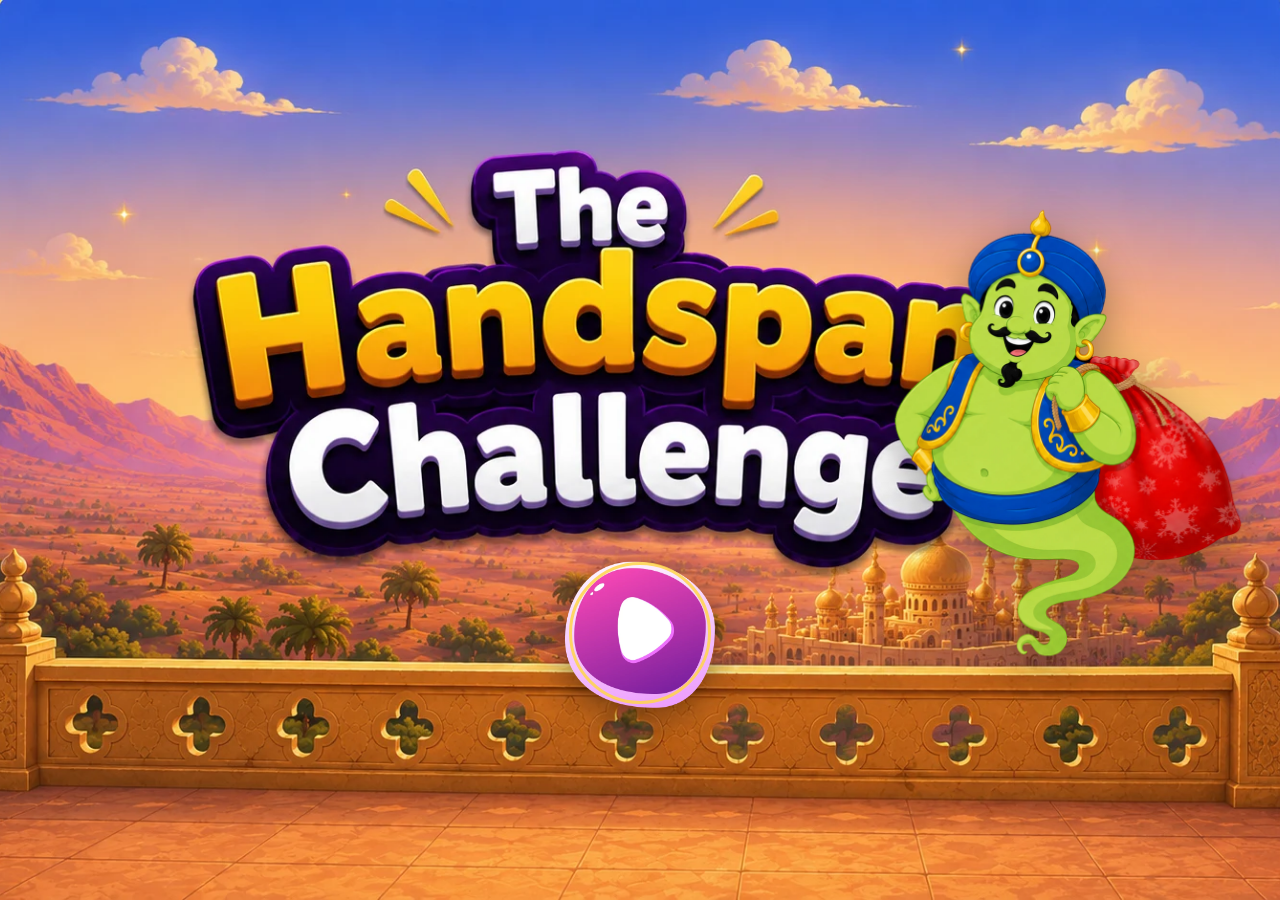
<file: LBD 1/index.html>
<!doctype html>
<html lang="en">
<head>
  <meta charset="utf-8" />
  <meta name="viewport" content="width=device-width, initial-scale=1, maximum-scale=1, user-scalable=no" />
  <title>Handspan Game</title>
  <link rel="preload" href="assets/Table.webp" as="image" />
  <link rel="preload" href="assets/gogo.webp" as="image" />
  <!-- No webfont request. This game requested Fredoka in four weights, but its
       stylesheet never names Fredoka anywhere — its single font-family is
       "Baloo 2", "Nunito", "Quicksand", system-ui, …, "Segoe UI", sans-serif — so
       none of those four weights could ever style a glyph. The whole request was a
       wasted download (plus two DNS/TLS handshakes to fonts.googleapis.com and
       fonts.gstatic.com) on every visit, and it is gone. The families the CSS does
       name resolve from the system stack. -->
  <link rel="stylesheet" href="style.css" />
</head>
<body>
  <!-- ============================================================
       STAGE
       The whole game lives inside a fixed 1280x720 design surface
       that is uniformly scaled to fit any viewport (aspect locked).
       ============================================================ -->
  <div id="viewport">
    <div id="stage">
      <!-- Uniform room background (assets/Bgm.webp) used across every screen -->
      <div id="bg" class="bg"></div>

      <!-- The scene root. Each STATE renders its own DOM here. -->
      <div id="scene" class="scene"></div>

      <!-- Global FX layers (sparkles / confetti / particles) -->
      <div id="fx" class="fx-layer"></div>

      <!-- Dim + blur overlay used to spotlight tutorial targets -->
      <div id="spotlight" class="spotlight hidden"></div>
    </div>
  </div>

  <!-- Landscape-only gate: fully covers the game in portrait orientation
       (or any taller-than-wide window) with a "turn your device" prompt.
       Pure CSS — shown/hidden by the (orientation) media query. -->
  <div id="rotate" class="rotate-gate" aria-hidden="true">
    <div class="rotate-gate__card">
      <div class="rotate-gate__phone"></div>
      <div class="rotate-gate__title">Turn your device</div>
      <div class="rotate-gate__sub">This game plays in landscape.</div>
    </div>
  </div>

  <!-- Tap-to-start gate (Start.webp title art) so we can unlock the audio context -->
  <div id="boot" class="boot">
    <!-- Gogo (sack over his shoulder) floats on the right of the title art -->
    <img class="boot__gogo" src="assets/gogoWbag.webp" alt="" draggable="false" />
    <div class="boot__card">
      <button type="button" id="bootBtn" aria-label="Play" class="boot__btn">
        <img src="assets/PlayButton.webp" alt="Play" draggable="false" />
      </button>
    </div>
  </div>

  <!-- Scripts loaded in dependency order. Plain scripts (no ES modules)
       so the game runs straight from index.html on file:// too. They
       all hang off a single global namespace: window.HS -->
  <script src="sand-portal.js"></script>
  <script src="audio.js"></script>
  <script src="animations.js"></script>
  <script src="ui.js"></script>
  <script src="tutorial.js"></script>
  <script src="rounds.js"></script>
  <script src="game.js"></script>
  <script src="script.js"></script>
  <!-- LAST: the flipbook seam. Adds the idle asset warm-up and the parent
       handshake WITHOUT changing game logic, and is inert with no parent frame,
       so this file still runs standalone exactly as before. -->
  <script src="embed-bridge.js"></script>
  <!-- DEV ONLY: floating screen-jumper widget — remove this line to ship -->
  <!-- <script src="debug.js"></script> -->
</body>
</html>
</file>
<file: LBD 1/style.css>
/* ============================================================================
 * style.css — Handspan Game
 * Design surface is a fixed 1280x720 stage, uniformly scaled to the viewport.
 * Palette + components aim for a premium, Disney-soft children's look.
 * ========================================================================== */

:root {
  --stage-w: 1280px;
  --stage-h: 720px;

  /* Brand palette */
  --purple-1: #7b1fa2;
  --purple-2: #9c27b0;
  --purple-3: #b94dd6;
  --purple-deep: #4a0e63;
  --yellow: #ffd24a;
  --yellow-deep: #f5a623;
  --orange-1: #ff9f1c;
  --orange-2: #ff7a00;
  --green-soft: #d7eeb6;
  --green-mid: #b6e08a;
  --green-deep: #2f6b2f;
  --ink: #2a2235;

  --shadow-soft: 0 10px 30px rgba(40, 20, 60, 0.18);
  --shadow-pop: 0 14px 38px rgba(40, 20, 60, 0.30);
}

* { box-sizing: border-box; -webkit-tap-highlight-color: transparent; }

html, body {
  margin: 0;
  height: 100%;
  overflow: hidden;
  background: #0e0b18;
  font-family: "Baloo 2", "Nunito", "Quicksand", system-ui, -apple-system, "Segoe UI", sans-serif;
  user-select: none;
  -webkit-user-select: none;
  touch-action: manipulation;
}

/* ---- Stage scaling --------------------------------------------------- */
#viewport {
  position: fixed;
  inset: 0;
  display: flex;
  align-items: center;
  justify-content: center;
  background:
    radial-gradient(120% 120% at 50% 0%, #2a1840 0%, #160d28 55%, #0c0717 100%);
}

#stage {
  position: relative;
  width: var(--stage-w);
  height: var(--stage-h);
  transform: scale(var(--scale, 1));
  transform-origin: center center;
  overflow: hidden;
  box-shadow: 0 30px 80px rgba(0, 0, 0, 0.55);
}

.scene {
  position: absolute;
  inset: 0;
  z-index: 5;
}

.fx-layer {
  position: absolute;
  inset: 0;
  z-index: 60;
  pointer-events: none;
  overflow: hidden;
}

.hidden { display: none !important; }

/* ============================================================================
 * BACKGROUND — uniform room image (assets/Bgm.webp) on every screen
 * ========================================================================== */
.bg {
  position: absolute; inset: 0; z-index: 0; overflow: hidden;
  background: url("assets/Bgm.webp") center center / cover no-repeat;
  transition: filter 0.7s ease;   /* smooth in/out of the .tut-blur room fade */
}
/* A subtle vignette to help white/dark UI read against the warm wall. */
.bg::after {
  content: ""; position: absolute; inset: 0; pointer-events: none;
  background: radial-gradient(120% 80% at 50% 30%, transparent 55%, rgba(60, 30, 10, 0.18) 100%);
}
/* Background is uniform; the .bg--castle / .bg--play modifiers are kept as
   no-ops so existing setBackground() calls remain valid. */
.bg--play, .bg--castle { /* same uniform room background */ }
/* the cloth flow uses a different room (Bgm2) */
.bg.bg--cloth { background-image: url("assets/Bgm2.webp"); }
/* the individual-table measuring screen uses its own room (BgmSingle) */
.bg.bg--single { background-image: url("assets/BgmSingle.webp"); }

/* ============================================================================
 * LANDSCAPE-ONLY GATE — in portrait (any taller-than-wide viewport) a full
 * cover asks the player to turn the device; the game shows only in landscape.
 * Sits ABOVE the boot gate (z 300 > 200) so it wins even on the title screen.
 * ========================================================================== */
.rotate-gate {
  position: fixed; inset: 0; z-index: 300;
  display: none;
  align-items: center; justify-content: center;
  text-align: center;
  background: radial-gradient(120% 120% at 50% 0%, #2a1840 0%, #160d28 55%, #0c0717 100%);
}
@media (orientation: portrait) {
  .rotate-gate { display: flex; }
}
/* a little phone that tips over to landscape, on repeat */
.rotate-gate__phone {
  width: 56px; height: 96px;
  margin: 0 auto 26px;
  border: 5px solid #ffd54a; border-radius: 12px;
  animation: rotate-hint 2s ease-in-out infinite;
}
@keyframes rotate-hint {
  0%, 25%   { transform: rotate(0deg); }
  55%, 100% { transform: rotate(90deg); }
}
.rotate-gate__title { color: #fff; font-weight: 800; font-size: 30px; margin-bottom: 8px; }
.rotate-gate__sub   { color: #b9a5e8; font-weight: 600; font-size: 18px; }

/* ============================================================================
 * BOOT / TAP TO PLAY
 * ========================================================================== */
.boot {
  position: fixed; inset: 0; z-index: 200;
  display: flex; align-items: flex-start; justify-content: center;
  padding-top: 62vh;                  /* below "The Handspan Challenge" title, above the floor */
  background: #160d28 url('assets/Start2.webp') center center / cover no-repeat;
}
.boot.hidden { display: none; }
.boot__card { text-align: center; animation: float-bob 3.6s ease-in-out infinite; }
/* Gogo with his sack, hovering genie-style on the right of the title art */
.boot__gogo {
  /* vertically centred via margin (not translate: the float-bob keyframes
     own `transform`, and would snap a translateY centring away) */
  position: absolute; right: 0vw; top: 50%; margin-top: -31vh;
  height: 62vh; width: auto;
  filter: drop-shadow(0 14px 20px rgba(0, 0, 0, 0.35));
  animation: float-bob 3.2s ease-in-out infinite;
  pointer-events: none;
}
@keyframes float-bob { 0%,100%{ transform: translateY(0);} 50%{ transform: translateY(-12px);} }
/* circular play button (PlayButton orb artwork) */
.boot__btn {
  width: 150px; height: 150px;
  padding: 0; border: none; background: none; cursor: pointer;
  display: flex; align-items: center; justify-content: center;
  position: relative;
  filter: drop-shadow(0 10px 18px rgba(0, 0, 0, 0.42));
  animation: play-pulse 1.4s ease-in-out infinite;  /* "click me" heartbeat */
  transition: transform 0.12s ease, filter 0.15s ease;
}
.boot__btn img { width: 100%; height: 100%; display: block; pointer-events: none; }
.boot__btn:hover { filter: drop-shadow(0 12px 22px rgba(0, 0, 0, 0.5)) brightness(1.06); }
.boot__btn:active { transform: scale(0.94); }
/* glowing ring that expands outward to draw the eye to the button */
.boot__btn::after {
  content: ""; position: absolute; inset: 4px;
  border-radius: 50%;
  border: 3px solid rgba(255, 214, 74, 0.85);
  animation: play-ring 1.6s ease-out infinite;
  pointer-events: none;
}
@keyframes play-pulse {
  0%, 100% { transform: scale(1); }
  50%      { transform: scale(1.07); }
}
@keyframes play-ring {
  0%   { transform: scale(1);   opacity: 0.9; }
  100% { transform: scale(1.6); opacity: 0; }
}

/* ============================================================================
 * BUTTONS
 * ========================================================================== */
.btn {
  font-family: inherit;
  font-weight: 800;
  font-size: 26px;
  color: #fff;
  border: none;
  cursor: pointer;
  padding: 16px 38px;
  border-radius: 999px;
  background: linear-gradient(180deg, var(--orange-1), var(--orange-2));
  box-shadow: 0 8px 0 #c85e00, var(--shadow-soft);
  transition: transform 0.12s ease, box-shadow 0.12s ease, filter 0.15s ease;
  letter-spacing: 0.4px;
}
.btn:hover { transform: translateY(-2px) scale(1.03); filter: brightness(1.05); }
.btn:active { transform: translateY(4px) scale(0.99); box-shadow: 0 3px 0 #c85e00, var(--shadow-soft); }
.btn:disabled { opacity: 0.5; cursor: default; filter: grayscale(0.3); }

.btn--play {
  font-size: 34px; padding: 20px 56px;
  background: linear-gradient(180deg, #fedf46, #ffba00);
  box-shadow: 0 9px 0 #db9c10, 0 0 34px 6px rgba(255, 214, 74, 0.55), var(--shadow-pop);
  color: #c94c07;
}
.btn--play:active { box-shadow: 0 3px 0 #db9c10, 0 0 34px 6px rgba(255, 214, 74, 0.55), var(--shadow-pop); }

.btn--purple {
  background: linear-gradient(180deg, var(--purple-3), var(--purple-1));
  box-shadow: 0 8px 0 #5a157a, var(--shadow-soft);
}
.btn--purple:active { box-shadow: 0 3px 0 #5a157a, var(--shadow-soft); }

.btn--green {
  background: linear-gradient(180deg, #7ee08a, #38b24a);
  box-shadow: 0 8px 0 #1f8a33, var(--shadow-soft);
}
.btn--green:active { box-shadow: 0 3px 0 #1f8a33, var(--shadow-soft); }

/* tap-to-continue: invisible full-screen catcher + a round pulsing arrow
   button (bottom-right) that invites the tap */
.tap-catcher { position: absolute; inset: 0; z-index: 50; cursor: pointer; }
.next-arrow {
  position: absolute; right: 34px; bottom: 30px; z-index: 51;
  width: 78px; height: 78px;
  border: 5px solid #fff; border-radius: 50%; cursor: pointer;
  background: linear-gradient(180deg, var(--yellow), var(--orange-1));
  box-shadow: 0 6px 0 #c96f12, var(--shadow-soft);
  display: flex; align-items: center; justify-content: center;
  /* pops in, then breathes forever to invite the tap */
  animation: next-pop 0.45s cubic-bezier(.2,1.4,.5,1) both,
             next-pulse 1.5s ease-in-out 0.6s infinite;
}
@keyframes next-pop {
  from { opacity: 0; transform: scale(0.3); }
  to   { opacity: 1; transform: scale(1); }
}
@keyframes next-pulse {
  0%, 100% { transform: scale(1);    box-shadow: 0 6px 0 #c96f12, var(--shadow-soft); }
  50%      { transform: scale(1.12); box-shadow: 0 6px 0 #c96f12, 0 0 26px 9px rgba(255, 214, 74, 0.6), var(--shadow-soft); }
}
.next-arrow:hover { filter: brightness(1.08); }
.next-arrow:active { box-shadow: 0 3px 0 #c96f12, var(--shadow-soft); }
.next-arrow__icon {
  font-size: 36px; line-height: 1; color: #fff;
  text-shadow: 0 2px 4px rgba(120, 60, 0, 0.45);
}

/* ============================================================================
 * TITLE CHIP + HEADINGS
 * ========================================================================== */
.title-chip {
  position: absolute; left: 50%; top: 50%;
  transform: translate(-50%, -50%);
  background: rgba(70, 70, 70, 0.85);
  color: #fff; font-size: 64px; font-weight: 800;
  padding: 22px 64px; border-radius: 14px;
  box-shadow: var(--shadow-pop);
  z-index: 40;
  animation: chip-in 0.5s cubic-bezier(.2,1.4,.5,1) both;
}
@keyframes chip-in {
  from { opacity: 0; transform: translate(-50%, -50%) scale(0.6); }
  to   { opacity: 1; transform: translate(-50%, -50%) scale(1); }
}

.scene-heading {
  position: absolute; top: 40px; left: 50%; transform: translateX(-50%);
  font-size: 40px; font-weight: 800; color: var(--ink);
  text-align: center; width: 92%;
  text-shadow: 0 2px 0 rgba(255,255,255,0.6);
  animation: drop-in 0.5s ease both;
}
@keyframes drop-in {
  from { opacity: 0; transform: translateX(-50%) translateY(-18px); }
  to   { opacity: 1; transform: translateX(-50%) translateY(0); }
}

/* ============================================================================
 * HANDSPAN  (the reusable "{" unit)
 * ========================================================================== */
.handspan {
  position: relative;
  display: inline-block;
  vertical-align: bottom;
  transition: opacity 0.35s ease, transform 0.25s ease;
}
.handspan__hand {
  /* hand.webp has ~31% transparent side padding; scale the image up so the
     VISIBLE hand fills the box width. Tiling boxes edge-to-edge then makes
     the hands touch with no gaps (1 / 0.689 ≈ 145%). */
  position: absolute; left: 50%; top: 50%;
  transform: translate(-50%, -50%);
  width: 162%; height: auto; display: block;   /* enlarged so flush spans touch (no gaps) */
  filter: drop-shadow(0 6px 6px rgba(80,40,10,0.28));
  transition: opacity 0.3s ease, filter 0.3s ease;
}

/* the animation's settle pose: 108% makes the VISIBLE hand exactly fill its
   box (flush, inside the guide lines). Kept identical to .measure-hand__vid so
   the moving hand and the impression it leaves are pixel-identical. */
.handspan--anim .handspan__hand { width: 108%; }
/* vertical measuring: rotate the HAND (not the box) 90° so its thumb-to-pinky
   span runs vertically — stacked in a line it measures height. Rotating the
   image (not the .handspan box) keeps it intact through the fly-in transform. */
.handspan--vert .handspan__hand { transform: translate(-50%, -50%) rotate(90deg); }

/* guide: dimmed but clearly visible (inviting to tap / shows the slot) */
.handspan[data-variant="guide"] .handspan__hand { opacity: 0.5; }
/* solid: a placed / confirmed handspan */
.handspan[data-variant="solid"] .handspan__hand { opacity: 1; }
/* faded impression left behind after a placement — a hand-shaped HOLLOW
   OUTLINE (baked contour sprite, same frame as the hand art): an empty
   pocket inviting a handspan. Outline only — the fill is hidden. */
.handspan__rim {
  position: absolute; left: 50%; top: 50%;
  transform: translate(-50%, -50%);
  width: 162%; height: auto; display: block;
  /* faint warm shadow lifts the white line off the sandy floor */
  filter: drop-shadow(0 1px 3px rgba(80, 40, 10, 0.4));
}
.handspan--anim .handspan__rim { width: 108%; }
.handspan--vert .handspan__rim { transform: translate(-50%, -50%) rotate(90deg); }
.handspan[data-variant="faded"] .handspan__hand { opacity: 0; }
/* impression used in the wrong-demo */
.handspan[data-variant="impression"] .handspan__hand { opacity: 0.45; }
/* a WRONG placement's impression (gap / overlap demo) — tinted red */
.impression--wrong .handspan__hand {
  filter: drop-shadow(0 0 10px rgba(255,70,70,0.9)) saturate(1.4) hue-rotate(-22deg);
}

/* number badge above a handspan (grey chip, like the PDF) */
/* Figma "ellipse" number token: purple gradient disc in a yellow ring */
.handspan__num {
  position: absolute; left: 50%; top: -40px; transform: translateX(-50%);
  min-width: 36px; height: 36px; padding: 0 5px;
  background: linear-gradient(180deg, #ce31d7, #7a1190);
  border: 3.5px solid #ffea00; box-sizing: border-box;
  color: #fff; font-weight: 800; font-size: 18px;
  border-radius: 999px; display: flex; align-items: center; justify-content: center;
  box-shadow: 0 3px 8px rgba(0,0,0,0.25);
}
.handspan__num.pop { animation: badge-pop 0.35s cubic-bezier(.2,1.5,.5,1) both; }
@keyframes badge-pop {
  from { opacity: 0; transform: translateX(-50%) scale(0.3) translateY(8px); }
  to   { opacity: 1; transform: translateX(-50%) scale(1) translateY(0); }
}

/* a single flying handspan during the measure phase */
.fly-span {
  position: absolute; z-index: 25; pointer-events: none;
}

/* ============================================================================
 * MEASURING LANE / STRIP
 * ========================================================================== */
.measure-lane {
  display: flex; align-items: flex-end; gap: 0;
  position: relative;
}
.measure-row { display: flex; align-items: flex-end; gap: 0; }
.measure-tick {
  width: 4px; align-self: stretch; min-height: 86px;
  background: #1d1d1d; border-radius: 3px;
  margin-bottom: -2px;
}

/* ============================================================================
 * TABLE
 * ========================================================================== */
.table { position: relative; }
.table__img {
  width: 100%; height: 100%; display: block;
  object-fit: contain;   /* raster Table.webp letterboxes like the old SVG did,
                            so the measured leg-edge (e0/e1) + foot geometry holds */
  filter: drop-shadow(0 18px 18px rgba(60,30,10,0.22));
  pointer-events: none;
}
/* the SMALLEST + MIDDLE tables get longer legs (vertical stretch about their
   feet) so every tabletop clears the wall's skirting bar while the heights
   still read ascending (small < middle < large); anchoring the stretch at
   the feet keeps them planted on the floor line in every carousel state */
.table--tall .table__img { transform: scaleY(1.22); transform-origin: 50% 88%; }
.table--tall-mid .table__img { transform: scaleY(1.15); transform-origin: 50% 88%; }
/* Centre-table highlight: glowing L-shaped CORNER BRACKETS framing the table
   (instead of a full square) ... */
.table--glow::before {
  content: ""; position: absolute; inset: -9% -5%;
  --b: 7px;    /* bracket thickness */
  --l: 48px;   /* bracket arm length */
  background:
    linear-gradient(var(--purple-3), var(--purple-3)) top left     / var(--l) var(--b) no-repeat,
    linear-gradient(var(--purple-3), var(--purple-3)) top left     / var(--b) var(--l) no-repeat,
    linear-gradient(var(--purple-3), var(--purple-3)) top right    / var(--l) var(--b) no-repeat,
    linear-gradient(var(--purple-3), var(--purple-3)) top right    / var(--b) var(--l) no-repeat,
    linear-gradient(var(--purple-3), var(--purple-3)) bottom left  / var(--l) var(--b) no-repeat,
    linear-gradient(var(--purple-3), var(--purple-3)) bottom left  / var(--b) var(--l) no-repeat,
    linear-gradient(var(--purple-3), var(--purple-3)) bottom right / var(--l) var(--b) no-repeat,
    linear-gradient(var(--purple-3), var(--purple-3)) bottom right / var(--b) var(--l) no-repeat;
  filter: drop-shadow(0 0 8px rgba(155,39,176,0.9));
  animation: glow-pulse 1.7s ease-in-out infinite;
  pointer-events: none;
}
@keyframes glow-pulse {
  0%,100% { opacity: 0.6; transform: scale(1); }
  50%     { opacity: 1; transform: scale(1.03); }
}

/* ============================================================================
 * 3D CAROUSEL (table selection)
 * ========================================================================== */
/* ============================================================================
 * HALL CAROUSEL — used for BOTH the intro table-select and the pick-a-table
 * (measure) screen, so they look & behave identically.
 * ========================================================================== */
.hall-carousel { position: absolute; inset: 0; z-index: 10; }
.hall-card {
  position: absolute; left: 50%; bottom: 236px; top: auto;
  transform: translateX(-50%);
  transform-origin: bottom center;   /* different-sized tables all STAND on the floor line */
  /* smooth 400ms ease-in-out cross-fade of position, depth-blur & brightness */
  transition: transform 0.42s cubic-bezier(.3,1.05,.4,1), opacity 0.42s ease, filter 0.42s ease, left 0.42s cubic-bezier(.3,1.05,.4,1);
  cursor: pointer; will-change: transform, filter, opacity;
}
/* SELECTED table — sharp, a touch brighter, lifted forward with a soft shadow.
   Scales UP from the flat showcase (1.12) so "coming forward" reads as growth. */
.hall-card.is-center {
  z-index: 5;
  transform: translateX(-50%) scale(1.3);
  filter: brightness(1.06) drop-shadow(0 22px 26px rgba(45,22,6,0.42));
}
/* NON-selected tables sit BESIDE the hero (carousel row, like a vehicle-select
   screen): flanking the edges at a similar eye level — lifted slightly so they
   don't read as "sunk into the floor" — a bit smaller, softly dimmed/blurred. */
.hall-card.is-left, .hall-card.is-right {
  opacity: 0.62;
  filter: blur(2px) brightness(0.7) saturate(0.8) grayscale(0.1);
}
.hall-card.is-left  { z-index: 2; left: 12%; transform: translateX(-50%) translateY(-36px) scale(0.62); }
.hall-card.is-right { z-index: 3; left: 88%; transform: translateX(-50%) translateY(-36px) scale(0.62); }
/* fixed-sequence hall (flow 1): side tables are never selectable, so they
   don't invite interaction — no pointer cursor */
.hall-carousel--fixed .hall-card { cursor: default; }
.hall-carousel--fixed .hall-card.is-center:not(.hall-card--done) { cursor: pointer; }
/* during the intro presentation nothing is tappable yet (the highlight glow
   hasn't landed), so no card invites a click */
.hall-carousel--fixed.hall-carousel--intro .hall-card { cursor: default; }
/* entrance recap: the just-measured card holds the spotlight, bright (not
   greyed like a normal done card) so its "N handspans" chip reads clearly */
.hall-card--done.hall-card--recap.is-center { filter: brightness(1.05); animation: none; }

/* a measured table is disabled (greyed) and shows its length */
.hall-card--done { filter: grayscale(0.9) brightness(0.78); cursor: default; }
/* a measured table stays visibly disabled (greyed & dim) even when it scrolls
   to the centre — overrides the centre's brightness boost */
.hall-card--done.is-center { animation: none; filter: grayscale(0.95) brightness(0.6); }
.hall-card__done {
  /* fully BELOW the object's base (chip is ~40px tall): overlapping the
     object made the chip read as stuck onto it */
  position: absolute; left: 50%; bottom: -60px; transform: translateX(-50%);
  background: #3a2152; color: var(--yellow); font-weight: 800; font-size: 22px;
  padding: 6px 18px; border-radius: 12px; white-space: nowrap;
  box-shadow: var(--shadow-soft);
}

/* ---- finale line-up (success-bag screen): all measured objects in a row,
   the target then takes the light while the others step back ------------- */
.finale-card {
  position: absolute; z-index: 5;
  transform-origin: center bottom;   /* the winner grows UP from the floor */
  transition: filter 0.9s ease, opacity 0.9s ease, transform 0.9s cubic-bezier(.3,1.15,.4,1);
}
.finale-card--dim { filter: grayscale(0.8) brightness(0.55); opacity: 0.8; }
.finale-card--hero { z-index: 8; transform: scale(1.14); }
/* light cone falling from ABOVE onto the winning table at the reveal —
   sits under the cards (z 4 < card 5/8) so the table is lit, not veiled */
.finale-beam {
  position: absolute; top: -20px; z-index: 4; pointer-events: none;
  transform: translateX(-50%);
  background: linear-gradient(to bottom,
    rgba(255,241,192,0.78) 0%,
    rgba(255,234,168,0.42) 40%,
    rgba(255,228,152,0.16) 70%,
    transparent 94%);
  clip-path: polygon(40% 0%, 60% 0%, 96% 100%, 4% 100%);
  filter: blur(12px);
  opacity: 0; transition: opacity 0.7s ease;
}
.finale-beam.is-on { opacity: 1; animation: spot-breathe 3.8s ease-in-out 0.9s infinite; }

/* full-body genie on the feedback screens (success / wrong / clue) */
.feedback-gogo {
  position: absolute; z-index: 15; pointer-events: none;
  filter: drop-shadow(0 12px 16px rgba(0,0,0,0.28));
  animation: float-char 3.6s ease-in-out infinite;
}
.feedback-gogo--left { left: 94px; }
.feedback-gogo--right { right: 100px; }
/* Per-image sizing: the success gif is tightly cropped (much taller per px) so
   it gets a smaller width to read as the SAME character size as the others.
   Each genie is lifted (bottom offset) so its head sits just under the bubble. */
/* 184px renders successGogo's visible height ~300px — same as the gogo-char
   poses, so Gogo doesn't shrink between the round and its success screen */
.feedback-gogo--success { width: 184px; bottom: 260px; }
/* the wrong pose is the WIDEST genie (320px): at the shared right:100 his
   body lies over the 10-span cloth's right edge (ends ~x937), so he hugs
   the frame edge instead — right:24 puts his left edge at x936, just clear */
.feedback-gogo--wrong   { width: 320px; bottom: 205px; right: 24px; }
.feedback-gogo--clue    { width: 320px; bottom: 200px; }

/* numbered circle under a measured handspan (clue / success) — same Figma
   "ellipse" token as the tray numbers: purple gradient disc in a yellow ring */
/* --pop: the clue screens COUNT the hands — each circle pops in on its own
   beat (stagger via inline animation-delay), reusing the badge-pop keyframes */
.track-num--pop { animation: badge-pop 0.35s cubic-bezier(.2,1.5,.5,1) both; }
.track-num {
  min-width: 36px; height: 36px; padding: 0 5px;
  display: flex; align-items: center; justify-content: center;
  background: linear-gradient(180deg, #ce31d7, #7a1190);
  color: #fff; font-weight: 800; font-size: 19px;
  border: 3.5px solid #ffea00; border-radius: 999px;
  box-shadow: var(--shadow-soft); z-index: 23;
}

/* success: the found table + its markers */
.hall-found { z-index: 5; }
.hall-found .marker-strip {
  position: absolute; left: 50%; bottom: -34px; transform: translateX(-50%); display: flex;
}

/* top + bottom darkening so the central highlighted table pops */
.carousel-vignette {
  position: absolute; inset: 0; z-index: 6; pointer-events: none;
  background: linear-gradient(180deg,
    rgba(0,0,0,0.42) 0%,
    rgba(0,0,0,0) 27%,
    rgba(0,0,0,0) 73%,
    rgba(0,0,0,0.42) 100%);
}

/* Warm sunlight glow behind the selected table (soft, not neon) */
.select-glow {
  position: absolute; left: 50%; top: 55%; transform: translate(-50%,-50%);
  width: 540px; height: 330px; border-radius: 50%;
  background: radial-gradient(circle,
    rgba(255,237,158,0.65), rgba(255,223,124,0.28) 45%, transparent 70%);
  filter: blur(30px);
  z-index: 4; pointer-events: none;
  animation: glow-breathe 3.6s ease-in-out infinite;
}
@keyframes glow-breathe {
  0%,100% { opacity: 0.82; transform: translate(-50%,-50%) scale(1); }
  50%     { opacity: 1;    transform: translate(-50%,-50%) scale(1.04); }
}

/* ---- SPOTLIGHT LAYERS ---------------------------------------------------- *
 * Warm, cozy theatrical lighting that focuses the eye on the selected table. */

/* Layer 1+2: warm dark room + soft radial spotlight reveal on the centre, with
 * a gentle blur/dim of the background WALL behind (depth). Sits BELOW the cards
 * (z-1) so the tables are lit/dimmed by their own filters, not this overlay. */
.hall-carousel::before {
  content: ""; position: absolute; inset: 0; z-index: 1; pointer-events: none;
  /* Soft warm vignette only — darkens the surrounding room while the lit centre
     stays sharp & bright. No blur / no hard-edged mask (which read as an oval). */
  background: radial-gradient(ellipse 58% 72% at 50% 50%,
    rgba(0,0,0,0) 42%,
    rgba(30,20,10,0.26) 64%,
    rgba(20,13,6,0.62) 100%);
}
/* Layer 3: warm cone of light descending from above onto the centre table.
   --beam-scale (set by hall layout()) widens the whole cone so the beam always
   clears the centred tabletop — the 8-span table is wider than the base cone. */
.hall-carousel::after {
  content: ""; position: absolute; left: 50%; top: -6%; transform: translateX(-50%);
  width: calc(72% * var(--beam-scale, 1)); height: 98%; z-index: 4; pointer-events: none;
  transition: width 0.6s ease;
  background: linear-gradient(to bottom,
    rgba(255,241,192,0.64) 0%,
    rgba(255,234,168,0.34) 38%,
    rgba(255,228,152,0.13) 66%,
    transparent 92%);
  clip-path: polygon(38% 0%, 62% 0%, 93% 100%, 7% 100%);   /* wider cone: narrow top, wide below */
  filter: blur(12px);
  animation: spot-breathe 3.8s ease-in-out infinite;   /* gentle pulse */
}
@keyframes spot-breathe { 0%,100% { opacity: 0.78; } 50% { opacity: 1; } }
/* the vignette fades in when the lights turn on (see .hall-carousel--flat) */
.hall-carousel::before { transition: opacity 0.5s ease; }

/* ---- TUTORIAL: "here are the tables" intro states ----------------------- *
 * Two independent stages so the reveal plays out ONE STEP AT A TIME:
 *   --unlit : no spotlight (beam/vignette/glow hidden). Remove it => lights on.
 *   --flat  : all three tables equally visible & sharp, spread in a row, no
 *             blur/dim. Remove it => the sides recede & blur (selection look).
 * They start applied together; the tutorial removes --unlit first (lights on
 * with SFX), then --flat a beat later (tables move back). */
/* tutorial recede step: the centre-forward / sides-back move plays out in
   extra-slow motion so the child can follow which table comes forward */
.hall-carousel--slowmo .hall-card {
  transition: transform 1.8s cubic-bezier(.3,.9,.35,1), opacity 1.8s ease,
              filter 1.8s ease, left 1.8s cubic-bezier(.3,.9,.35,1);
}
.hall-carousel--unlit::before { opacity: 0; }
.hall-carousel--unlit::after  { opacity: 0; animation: none; }
.hall-carousel--unlit .select-glow { opacity: 0; animation: none; }
/* Flat showcase composition: ShowingGogo presents from the LEFT, the three
   tables line up on the RIGHT in size order. With finalTables [6,5,8] and the
   5-span centred, the classes map to fixed slots: is-center=5 (smallest),
   is-left=6 (middle), is-right=8 (longest). */
/* The art keeps ~14.5% transparent padding under the visible feet, so wider
   cards float their legs higher; the per-slot translateY aligns ALL THREE leg
   baselines on the same floor line, lifted so every tabletop (even the small
   5-span one) rises above the wall/floor edge. */
/* showcase: the room behind is faded (.tut-blur on the bg) and every table
   gets a warm halo, so the row of tables is unmistakably the focus */
.hall-carousel--flat .hall-card .table__img {
  filter: drop-shadow(0 18px 18px rgba(60,30,10,0.28)) drop-shadow(0 0 26px rgba(255,213,110,0.75));
}
.hall-carousel--flat .hall-card.is-center { left: 34.5%; transform: translateX(-50%) translateY(-40px) scale(0.9); }
.hall-carousel--flat .hall-card.is-left  { left: 57%; opacity: 1; filter: none; transform: translateX(-50%) translateY(-36px) scale(0.9); }
.hall-carousel--flat .hall-card.is-right { left: 84.5%; opacity: 1; filter: none; transform: translateX(-50%) translateY(-29px) scale(0.9); }

/* a brief warm flash of the beam as the lights snap on */
.lights-flash {
  position: absolute; left: 50%; top: -6%; transform: translateX(-50%);
  width: 72%; height: 98%; z-index: 4; pointer-events: none;
  background: linear-gradient(to bottom,
    rgba(255,244,205,0.85) 0%, rgba(255,236,175,0.4) 40%, transparent 85%);
  clip-path: polygon(38% 0%, 62% 0%, 93% 100%, 7% 100%);
  filter: blur(14px);
  opacity: 0; transition: opacity 0.28s ease;
}
.lights-flash.is-on { opacity: 1; }

/* Floating dust motes drifting up through the spotlight (atmosphere) */
.dust {
  position: absolute; z-index: 4; border-radius: 50%; pointer-events: none;
  background: radial-gradient(circle, rgba(255,242,205,0.75), transparent 70%);
  animation: dust-float linear infinite;
}
@keyframes dust-float {
  0%   { transform: translate(0,0);         opacity: 0; }
  15%  { opacity: 0.5; }
  85%  { opacity: 0.4; }
  100% { transform: translate(10px,-170px); opacity: 0; }
}

@keyframes float-soft {
  0%,100% { transform: translate(-50%, -50%) translateY(0); }
  50%     { transform: translate(-50%, -50%) translateY(-14px); }
}

/* ============================================================================
 * SPEECH BUBBLES
 * ========================================================================== */
.bubble {
  position: relative;
  max-width: 520px;
  background: linear-gradient(180deg, #fbf3ff 0%, #f3e6ff 100%);
  border: 4px solid var(--yellow);
  border-radius: 22px;
  padding: 18px 24px;
  box-shadow: var(--shadow-pop);
  color: var(--ink);
  animation: bubble-pop 0.4s cubic-bezier(.2,1.4,.5,1) both;
}
/* Purple speech panel — colours sampled from the PanelwGogo artwork
   (#600186 → #9C109F → #BE1BFF), with the brand yellow border. */
.bubble--purple, .bubble[data-tone="purple"] {
  background: linear-gradient(160deg, #BE1BFF 0%, #9C109F 48%, #600186 100%);
  color: #fff;
  border-color: var(--yellow);
}
.bubble--purple .bubble__text { color: #fff; }
.bubble__speaker {
  font-weight: 800; font-size: 22px; color: var(--purple-1); margin-bottom: 4px;
}
.bubble__text { font-weight: 700; font-size: 26px; line-height: 1.25; min-height: 1.2em; text-wrap: balance; }
.bubble__tail {
  position: absolute; bottom: -16px; left: 48px;
  width: 34px; height: 24px;
  background: inherit;
  border-bottom: 4px solid var(--yellow);
  border-right: 4px solid var(--yellow);
  border-bottom-right-radius: 8px;
  transform: skewX(-12deg) rotate(8deg);
  clip-path: polygon(0 0, 100% 0, 100% 100%);
}
.bubble[data-side="right"] .bubble__tail { left: auto; right: 48px; }
@keyframes bubble-pop {
  from { opacity: 0; transform: scale(0.6) translateY(14px); }
  to   { opacity: 1; transform: scale(1) translateY(0); }
}

/* ============================================================================
 * CHARACTERS
 * ========================================================================== */
.char { position: absolute; z-index: 15; }
.char--gogo { width: 260px; }
.char--gogo .char__img {
  width: 100%; display: block;
  filter: drop-shadow(0 16px 18px rgba(0,0,0,0.28));
  animation: float-char 3.4s ease-in-out infinite;
}
@keyframes float-char { 0%,100%{ transform: translateY(0) rotate(-1deg);} 50%{ transform: translateY(-16px) rotate(1deg);} }

/* Gogo's Santa-style sack (CSS) */
.gogo-sack {
  position: absolute; right: -42px; top: 40px;
  width: 130px; height: 150px;
  background: radial-gradient(120% 120% at 30% 20%, #c0392b, #922b21);
  border-radius: 40% 40% 46% 46% / 52% 52% 48% 48%;
  box-shadow: inset -10px -12px 24px rgba(0,0,0,0.35), var(--shadow-soft);
  transform: rotate(8deg);
}
.gogo-sack__tie {
  position: absolute; top: -6px; left: 50%; transform: translateX(-50%);
  width: 70px; height: 22px; background: #6e2018; border-radius: 12px;
}

/* CSS Princess "Tara" */
.char--tara { width: 220px; }
.tara { position: relative; width: 220px; height: 320px; animation: float-char 3.8s ease-in-out infinite; }
.tara__crown {
  position: absolute; top: 8px; left: 50%; transform: translateX(-50%);
  width: 86px; height: 40px;
  background:
    conic-gradient(from -90deg at 20% 100%, var(--yellow) 0 25%, transparent 0),
    conic-gradient(from -90deg at 50% 100%, var(--yellow) 0 25%, transparent 0),
    conic-gradient(from -90deg at 80% 100%, var(--yellow) 0 25%, transparent 0);
  clip-path: polygon(0 100%, 12% 30%, 28% 75%, 50% 12%, 72% 75%, 88% 30%, 100% 100%);
  background: var(--yellow);
  filter: drop-shadow(0 3px 4px rgba(0,0,0,0.25));
  z-index: 6;
}
.tara__hair {
  position: absolute; top: 34px; left: 50%; transform: translateX(-50%);
  width: 150px; height: 130px; background: #5a3520; border-radius: 50% 50% 46% 46%;
  z-index: 2;
}
.tara__hair-side { position: absolute; top: 70px; width: 46px; height: 180px; background: #5a3520; border-radius: 30px; z-index: 1; }
.tara__hair-side--l { left: 8px; transform: rotate(6deg); }
.tara__hair-side--r { right: 8px; transform: rotate(-6deg); }
.tara__face {
  position: absolute; top: 54px; left: 50%; transform: translateX(-50%);
  width: 116px; height: 122px; background: #f7c9a4; border-radius: 50%;
  z-index: 4;
}
.tara__eye { position: absolute; top: 52px; width: 16px; height: 22px; background: #2a2235; border-radius: 50%; }
.tara__eye--l { left: 30px; } .tara__eye--r { right: 30px; }
.tara__eye::after { content:""; position:absolute; top:3px; right:3px; width:6px; height:6px; background:#fff; border-radius:50%; }
.tara__cheek { position: absolute; top: 74px; width: 20px; height: 12px; background: #ff9eb0; border-radius: 50%; opacity: 0.75; }
.tara__cheek--l { left: 18px; } .tara__cheek--r { right: 18px; }
.tara__smile { position: absolute; top: 80px; left: 50%; transform: translateX(-50%); width: 40px; height: 20px; border-bottom: 5px solid #b5532f; border-radius: 0 0 40px 40px; }
.tara__dress {
  position: absolute; top: 150px; left: 50%; transform: translateX(-50%);
  width: 170px; height: 170px;
  background: linear-gradient(180deg, #d6219e, #a3147a);
  clip-path: polygon(34% 0, 66% 0, 100% 100%, 0 100%);
  z-index: 3;
  box-shadow: inset 0 -10px 20px rgba(0,0,0,0.18);
}
.tara__dress::after {
  content: ""; position: absolute; top: 16px; left: 50%; transform: translateX(-50%);
  width: 8px; height: 120px; background: var(--yellow); opacity: 0.85;
}

/* ============================================================================
 * SCENE LAYOUT HELPERS
 * ========================================================================== */
.center-col {
  position: absolute; inset: 0;
  display: flex; flex-direction: column; align-items: center; justify-content: center;
  gap: 24px;
}
.stack-bottom {
  position: absolute; left: 0; right: 0; bottom: 40px;
  display: flex; align-items: center; justify-content: center;
}

/* selectable handspan tray (guess phase) */
.guess-tray {
  position: absolute; left: 50%; bottom: 28px; transform: translateX(-50%);
  display: flex; gap: 8px; z-index: 20; padding: 10px;
}
.guess-cell { cursor: pointer; transition: transform 0.15s ease; }
/* cells in the hovered run 1..N lift together as a group */
.guess-cell--lit { transform: translateY(-6px); }
.guess-cell--lit .handspan__hand { filter: drop-shadow(0 4px 6px rgba(80,40,10,0.3)) drop-shadow(0 0 8px rgba(255,213,74,0.7)); }
/* guided first flow: the correct cell glows so the player taps the right number */
.guess-cell--hint .handspan { animation: cell-hint 1.05s ease-in-out infinite; }
@keyframes cell-hint {
  0%, 100% { filter: drop-shadow(0 0 2px rgba(255, 213, 74, 0.35)); }
  50%      { filter: drop-shadow(0 0 16px rgba(255, 213, 74, 1)) drop-shadow(0 0 7px rgba(255, 213, 74, 0.9)); }
}

/* hand-cursor nudge */
.hand-nudge {
  position: absolute; width: 70px; z-index: 28; pointer-events: none;
  animation: tap-bounce 1.2s ease-in-out infinite;
}
.hand-nudge img { width: 100%; display: block; }
@keyframes tap-bounce {
  0%,100% { transform: translateY(0) scale(1); }
  50%     { transform: translateY(8px) scale(0.94); }
}

/* tap-gesture nudge: pops in, then presses (used over the table to select) */
.hand-nudge--tap {
  width: 45px;
  transform-origin: 30% 20%;
  animation: tap-pop 1.5s ease-in-out infinite;
}
@keyframes tap-pop {
  0%   { transform: scale(0.3); opacity: 0; }
  16%  { transform: scale(1.12); opacity: 1; }
  28%  { transform: scale(1); }
  44%  { transform: scale(0.82) translate(4px, 6px); }  /* press down */
  60%  { transform: scale(1); }                          /* release */
  100% { transform: scale(1); opacity: 1; }
}

/* dialogue scene rug/table row for the final selection */
.select-row {
  position: absolute; left: 0; right: 0; bottom: 70px;
  display: flex; align-items: flex-end; justify-content: center; gap: 60px;
  z-index: 12;
}
.select-table { position: relative; cursor: pointer; transition: transform 0.2s ease, filter 0.2s ease; }
.select-table .marker-strip {
  position: absolute; left: 50%; bottom: -34px; transform: translateX(-50%);
  display: flex;
}
.select-table--wrong .table__img { filter: drop-shadow(0 0 0 #ff5252) brightness(1.05); }
.select-table--wrong::after {
  content: ""; position: absolute; inset: -8px -6px 24px;
  border-radius: 18px;
  box-shadow: 0 0 0 4px #ff5b5b, 0 0 30px 6px rgba(255,80,80,0.6);
  pointer-events: none;
}

/* ============================================================================
 * TUTORIAL FLOW COMPONENTS (mapped from Figma, ratios preserved on 1280x720)
 * ========================================================================== */

/* --- avatar speech bubble: round head + purple bar + tail --------------- */
.tbubble {
  position: absolute; z-index: 30;
  display: flex; align-items: center;
}
.tbubble__avatar {
  width: 90px; height: 90px; flex: 0 0 auto;
  margin-right: -22px; z-index: 2;
  filter: drop-shadow(0 4px 8px rgba(0,0,0,0.3));
}
.tbubble__avatar img { width: 100%; height: 100%; display: block; border-radius: 50%; }
.tbubble__bar {
  position: relative;
  min-height: 64px;
  display: flex; align-items: center;
  padding: 8px 28px 8px 36px;
  background: linear-gradient(160deg, #BE1BFF 0%, #9C109F 48%, #600186 100%);
  border: 4px solid var(--yellow);
  border-radius: 22px;
  box-shadow: var(--shadow-pop);
}
.tbubble__text {
  color: #fef6f6; font-weight: 800; font-size: 27px; line-height: 1.12;
  white-space: nowrap; letter-spacing: 0.3px;
}
.tbubble__tail {
  position: absolute; left: 46px; bottom: -16px;
  width: 0; height: 0;
  border-left: 16px solid transparent;
  border-right: 16px solid transparent;
  border-top: 20px solid #7a0f9a;
  filter: drop-shadow(0 3px 0 var(--yellow));
}

/* --- welcome dialogue (genie) -------------------------------------------- *
 * Uses the Figma DialogueBox (.say-bubble--left) with a size/position
 * override: up-right of the genie so the swoosh tail points at his head.   */
.say-bubble--welcome {
  /* beside the centred genie's head, BOTTOM-anchored so the tail tip lands
     right at his ear whatever the text length */
  left: 745px; bottom: 540px; z-index: 30;
  max-width: 440px;
}
.say-bubble--welcome .say-bubble__text { font-size: 24px; }

/* word-by-word reveal: each word pops in on a small stagger (see UI.fillWords) */
.word-in {
  display: inline-block;
  opacity: 0;
  transform: translateY(7px) scale(0.72);
  animation: word-pop 0.34s cubic-bezier(.34,1.56,.64,1) forwards;
}
@keyframes word-pop {
  to { opacity: 1; transform: none; }
}
/* --- GOGO SPEAKS: posed character + bubble whose tail points at it -------- */
.gogo-char {
  position: absolute; z-index: 32; pointer-events: none;
  filter: drop-shadow(0 10px 14px rgba(0,0,0,0.32));
  animation: float-char 3.6s ease-in-out infinite;
}
.gogo-char img { width: 100%; display: block; }
/* magic teleport: shrink-twist-fade out, bouncy pop back in (these classes
   temporarily replace the idle float-char animation) */
.gogo-char--poof-out { animation: gogo-poof-out 0.35s ease-in both; }
.gogo-char--poof-in  { animation: gogo-poof-in 0.42s cubic-bezier(.2,1.4,.5,1) both; }
@keyframes gogo-poof-out {
  0%   { transform: scale(1) rotate(0deg); opacity: 1; filter: none; }
  100% { transform: scale(0.1) rotate(14deg); opacity: 0; filter: blur(4px) brightness(1.6); }
}
@keyframes gogo-poof-in {
  0%   { transform: scale(0.1) rotate(-14deg); opacity: 0; filter: blur(4px) brightness(1.6); }
  70%  { transform: scale(1.1) rotate(2deg); opacity: 1; filter: none; }
  100% { transform: scale(1) rotate(0deg); opacity: 1; filter: none; }
}
/* Each pose's art has different transparent padding, so the box widths are
   calibrated (from the art's alpha bounds) to render the SAME visible
   character height (~300px) in every pose, on every screen. The margins keep
   the visible Gogo centred on the same spot when a pose swaps in place. */
.gogo-char--talk { width: 380px; }
.gogo-char--think { width: 344px; margin-left: 33px; }
.gogo-char--show { width: 396px; margin-left: 7px; }
.gogo-char--wrong { width: 309px; }
.gogo-char--horizontal { width: 390px; animation: none; }   /* lounging narrator */

/* Compact "thought box" that HUGS its text (no big empty panel): solid purple,
   rotated-square tail pinned to the box, bouncy pop-in. */
/* Figma DialogueBox style: purple fill + white stroke; the box body stretches
   with its text while the SVG tail keeps its authored swoosh shape. */
.say-bubble {
  position: absolute; z-index: 34; display: inline-block;
  max-width: 300px; box-sizing: border-box;
  padding: 13px 20px 14px;
  background: #7B219F; border: 4px solid #fff; border-radius: 20px;
  box-shadow: 0 7px 14px rgba(35, 0, 45, 0.3);
  transform-origin: 30px 100%;
  animation: gb-pop 0.42s cubic-bezier(.34,1.56,.64,1) both;
}
.say-bubble__text {
  margin: 0; font-weight: 800; font-size: 20px; line-height: 1.16;
  text-align: center; color: #fff;
  text-shadow: 0 2px 4px rgba(30, 0, 40, 0.35);
  overflow-wrap: break-word;
  text-wrap: balance;   /* even lines — never a lone word on the last line */
}
.say-bubble__tail { position: absolute; }
/* Gogo below-left -> the authored SVG swoosh tail; its seam patch overlaps the
   bubble's white border so box + tail read as ONE shape */
.say-bubble--left .say-bubble__tail {
  /* overlap only the bubble's BORDER band (not its fill) so the tail's white
     stroke never shows inside the text area; the patch bridges the border.
     The tail scales WITH the bubble (21% of its width, as authored at 300px)
     so short bubbles ("No!") get a proportionally small tail, capped at the
     authored 62px for full-width bubbles. */
  left: 10px; top: calc(100% - 4px);
  width: clamp(30px, 21%, 62px);
  aspect-ratio: 62 / 33;
}
.say-bubble--left .say-bubble__tail svg { display: block; width: 100%; height: 100%; }
/* Gogo below-RIGHT of the bubble -> the SAME authored swoosh tail, mirrored */
.say-bubble--right { transform-origin: calc(100% - 30px) 100%; }
.say-bubble--right .say-bubble__tail {
  right: 10px; top: calc(100% - 4px);
  width: clamp(30px, 21%, 62px);
  aspect-ratio: 62 / 33;
  transform: scaleX(-1);
}
.say-bubble--right .say-bubble__tail svg { display: block; width: 100%; height: 100%; }
/* Gogo BELOW-RIGHT of the bubble -> rotated-square tail on the bottom edge */
.say-bubble--down-right .say-bubble__tail {
  right: 26px; bottom: -13px; width: 19px; height: 19px;
  background: #7B219F;
  border-right: 4px solid #fff; border-bottom: 4px solid #fff;
  border-bottom-right-radius: 5px;
  transform: rotate(45deg);
}
@keyframes gb-pop {
  0%   { opacity: 0; transform: scale(0.4); }
  60%  { opacity: 1; transform: scale(1.05); }
  100% { transform: scale(1); }
}

/* --- compact feedback bubble (success / try-again / clue screens) -------- *
 * Smaller than the welcome panel and anchored to the genie's side, with its
 * tail pointing DOWN at the genie so it reads as the genie speaking.        */
.fb-bubble {
  position: absolute; top: 60px; z-index: 30;
  display: inline-block; max-width: 360px; box-sizing: border-box;
  padding: 13px 22px 14px;
  background: #7B219F;
  border: 4px solid #fff;
  border-radius: 20px;
  box-shadow: 0 7px 14px rgba(35, 0, 45, 0.3);
  animation: gb-pop 0.42s cubic-bezier(.34,1.56,.64,1) both;
}
/* sit each bubble just above its genie's head (tail tip on the turban) — the
   left genies (success/clue) stand lower than the right one (wrong) */
.fb-bubble--left  { left: 110px; top: 150px; }
.fb-bubble--right { right: 90px; top: 100px; }
.fb-bubble__text {
  margin: 0; color: #fff; font-weight: 800; font-size: 21px; text-align: center; line-height: 1.18;
  text-shadow: 0 2px 4px rgba(30, 0, 40, 0.35);
  overflow-wrap: break-word;
  text-wrap: balance;   /* even lines — never a lone word on the last line */
}
.fb-bubble__tail {
  position: absolute; bottom: -13px; width: 19px; height: 19px;
  background: #7B219F;
  border-right: 4px solid #fff; border-bottom: 4px solid #fff;
  border-bottom-right-radius: 5px;
  transform: rotate(45deg);
}
.fb-bubble--left  .fb-bubble__tail { left: 70px; }
.fb-bubble--right .fb-bubble__tail { right: 70px; }

/* --- orange hand unit (handspan) ---------------------------------------- */
.hand-unit { position: absolute; width: 127px; height: 127px; z-index: 22; }
/* scale the image up so the VISIBLE hand fills the box width -> placing
   boxes one box-width apart makes the hands touch with no gaps (~145%). */
.hand-unit img {
  position: absolute; left: 50%; top: 50%; transform: translate(-50%, -50%);
  width: 162%; height: auto; display: block;   /* match .handspan flush scale */
  filter: drop-shadow(0 6px 6px rgba(80,40,10,0.28));
}
.hand-unit.is-faded { opacity: 0.38; }
.hand-unit.is-wrong img { filter: drop-shadow(0 0 10px rgba(255,70,70,0.9)); }

/* --- animated measuring hand (handSpanAnimation, transparent VP9 video) --- */
/* THE measuring animation: a hand that stretches to span one unit. Its visible
   content fills ~85% of the frame, so scale to 118% to fill the box width like
   the still handspan does. */
.measure-hand { position: absolute; z-index: 24; pointer-events: none; }
.measure-hand__vid {
  position: absolute; left: 50%; top: 50%; transform: translate(-50%, -50%);
  width: 108%; height: auto; display: block;   /* match .handspan--anim exactly */
  filter: drop-shadow(0 6px 6px rgba(80,40,10,0.28));
}
.measure-hand.is-wrong .measure-hand__vid { filter: drop-shadow(0 0 12px rgba(255,70,70,0.9)); }
/* vertical measuring (candle stands) — same rotation as .handspan--vert so the
   animated hand and the outline impressions it leaves line up exactly */
.measure-hand--vert .measure-hand__vid { transform: translate(-50%, -50%) rotate(90deg); }

/* --- hand on holographic podium (the draggable source) ------------------ */
.hand-podium { position: absolute; width: 200px; height: 250px; z-index: 24; }
.hand-podium__disc {
  position: absolute; left: 50%; bottom: 0; transform: translateX(-50%);
  width: 168px; height: 52px; border-radius: 50%;
  background: radial-gradient(closest-side, #c98bff 0%, #8a3fd6 55%, #5e1f9e 100%);
  box-shadow: 0 0 26px 6px rgba(170,90,240,0.7);
  border: 3px solid rgba(255,255,255,0.5);
}
.hand-podium__glow {
  position: absolute; left: 50%; bottom: -6px; transform: translateX(-50%);
  width: 120px; height: 150px;
  background: linear-gradient(0deg, rgba(190,110,255,0.55), rgba(190,110,255,0) 80%);
  filter: blur(6px);
  animation: glow-pulse 1.8s ease-in-out infinite;
}
.hand-podium__hand {
  position: absolute; left: 50%; bottom: 28px; transform: translateX(-50%);
  width: 112px; height: 112px;
  animation: float-hand 2.4s ease-in-out infinite;
}
@keyframes float-hand { 0%,100%{ transform: translateX(-50%) translateY(0);} 50%{ transform: translateX(-50%) translateY(-10px);} }

/* --- dashed start/end measurement guides -------------------------------- */
.measure-guide__line {
  position: absolute; width: 0; z-index: 18;
  border-left: 4px dashed #e11dff;
  filter: drop-shadow(0 0 3px rgba(225,29,255,0.5));
  /* hidden until revealed (grows downward) with an SFX */
  transform: scaleY(0); transform-origin: top center; opacity: 0;
}
/* the start (left) line sits at the track's left edge; shift its 4px dash
   outward so it hugs the OUTSIDE of the leg, mirroring the end line */
.measure-guide__line--start { margin-left: -4px; }
.measure-guide__line.is-in {
  animation: guide-drop 0.45s cubic-bezier(.2,1.1,.4,1) forwards;
}
@keyframes guide-drop {
  0%   { transform: scaleY(0); opacity: 0; }
  100% { transform: scaleY(1); opacity: 1; }
}
/* tutorial call-out: the START line throbs bright while Gogo says the
   "start from one end" rule (must out-rank .is-in, hence the double class) */
.measure-guide__line.measure-guide__line--hot {
  transform: scaleY(1); opacity: 1;
  animation: guide-hot 0.8s ease-in-out infinite;
}
@keyframes guide-hot {
  0%, 100% { filter: drop-shadow(0 0 3px rgba(225, 29, 255, 0.5)); }
  50%      { filter: drop-shadow(0 0 12px rgba(225, 29, 255, 1)) brightness(1.5); }
}

/* --- spotlight vignette: darkens periphery, central table/hands pop ------ */
.tut-vignette {
  position: absolute; inset: 0; z-index: 2; pointer-events: none;
  background:
    radial-gradient(42% 42% at 50% 46%, rgba(255,255,255,0.10), rgba(255,255,255,0) 60%),
    radial-gradient(60% 62% at 50% 48%, rgba(0,0,0,0) 32%, rgba(0,0,0,0.34) 70%, rgba(0,0,0,0.60) 100%);
  animation: vignette-in 0.6s ease both;
}
@keyframes vignette-in { from { opacity: 0; } to { opacity: 1; } }

/* --- small call-out label chip ------------------------------------------ */
.label-chip {
  position: absolute; z-index: 26;
  display: inline-flex; align-items: center;
  padding: 8px 22px;
  background: linear-gradient(160deg, #BE1BFF 0%, #7C229F 100%);
  border: 4px solid var(--yellow);
  border-radius: 18px;
  box-shadow: var(--shadow-soft);
  animation: bubble-pop 0.35s cubic-bezier(.2,1.4,.5,1) both;
}
.label-chip span { color: #fff; font-weight: 800; font-size: 30px; white-space: nowrap; }
.label-chip__tail {
  position: absolute; left: 50%; bottom: -15px; transform: translateX(-50%);
  width: 0; height: 0;
  border-left: 13px solid transparent;
  border-right: 13px solid transparent;
  border-top: 17px solid #8a1aa8;
  filter: drop-shadow(0 2px 0 var(--yellow));
}

/* blurred backdrop used on the welcome screens */
.tut-blur { filter: blur(7px) brightness(0.92); }

/* ============================================================================
 * SPOTLIGHT (blur + dim overlay for tutorial focus)
 * ========================================================================== */
.spotlight {
  position: absolute; inset: 0; z-index: 45;
  background: rgba(27, 27, 27, 0.80);
  backdrop-filter: blur(8.65px);
  -webkit-backdrop-filter: blur(8.65px);
  opacity: 0.4;
  transition: opacity 0.4s ease;
  pointer-events: none;
}
/* element promoted above the spotlight */
.spot-on { position: relative; z-index: 46 !important; }

/* ============================================================================
 * PARTICLES
 * ========================================================================== */
.p-spark {
  position: absolute; border-radius: 2px;
  transform: translate(-50%, -50%) rotate(45deg);
  animation: spark-fly linear forwards;
  box-shadow: 0 0 8px currentColor;
}
@keyframes spark-fly {
  0%   { opacity: 1; transform: translate(-50%,-50%) rotate(45deg) scale(1); }
  100% { opacity: 0; transform: translate(calc(-50% + var(--dx)), calc(-50% + var(--dy))) rotate(180deg) scale(0.2); }
}
/* magic four-point star (Gogo's teleport poof) — a real ✦ shape, glowing */
.p-star {
  position: absolute;
  background: currentColor;
  clip-path: polygon(50% 0%, 61% 39%, 100% 50%, 61% 61%, 50% 100%, 39% 61%, 0% 50%, 39% 39%);
  filter: drop-shadow(0 0 6px currentColor);
  animation: star-fly ease-out forwards;
}
@keyframes star-fly {
  0%   { opacity: 1; transform: translate(-50%,-50%) rotate(0deg) scale(0.3); }
  25%  { opacity: 1; transform: translate(calc(-50% + var(--dx)*0.25), calc(-50% + var(--dy)*0.25)) rotate(60deg) scale(1.15); }
  100% { opacity: 0; transform: translate(calc(-50% + var(--dx)), calc(-50% + var(--dy))) rotate(200deg) scale(0.15); }
}

/* green genie-smoke puff (character vanish) — a blurred soft disc that
   billows outward, drifts up and thins away */
.p-smoke {
  position: absolute; border-radius: 50%;
  pointer-events: none;
  filter: blur(5px);
  animation: smoke-fly ease-out forwards;
}
@keyframes smoke-fly {
  0%   { opacity: 0.9; transform: translate(-50%, -50%) scale(0.35); }
  100% { opacity: 0; transform: translate(calc(-50% + var(--dx)), calc(-50% + var(--dy))) scale(1.7); }
}

.p-ring {
  position: absolute; width: 20px; height: 20px; border-radius: 50%;
  border: 4px solid #FFD54A; transform: translate(-50%,-50%);
  animation: ring-grow 0.65s ease-out forwards;
}
@keyframes ring-grow {
  0%   { opacity: 0.9; width: 20px; height: 20px; }
  100% { opacity: 0; width: 320px; height: 320px; }
}
.p-confetti {
  position: absolute; top: -20px;
  animation: confetti-fall linear forwards;
}
@keyframes confetti-fall {
  0%   { opacity: 1; transform: translate(0,0) rotate(0); }
  100% { opacity: 0.9; transform: translate(var(--drift), var(--fall)) rotate(var(--spin)); }
}
.p-floatstar {
  position: absolute; transform: translate(-50%,-50%);
  animation: floatstar-rise 1.6s ease-out forwards;
  text-shadow: 0 0 10px currentColor;
}
@keyframes floatstar-rise {
  0%   { opacity: 0; transform: translate(-50%,-50%) scale(0.4); }
  30%  { opacity: 1; }
  100% { opacity: 0; transform: translate(-50%,-180%) scale(1.2) rotate(40deg); }
}

/* ============================================================================
 * MICRO ANIMATIONS
 * ========================================================================== */
.anim-shake { animation: shake 0.5s ease; }
@keyframes shake {
  0%,100% { transform: translateX(0); }
  15% { transform: translateX(-10px) rotate(-2deg); }
  30% { transform: translateX(10px) rotate(2deg); }
  45% { transform: translateX(-8px) rotate(-1.5deg); }
  60% { transform: translateX(8px) rotate(1.5deg); }
  75% { transform: translateX(-4px); }
}
.anim-pulse { animation: pulse 0.5s ease; }
@keyframes pulse {
  0%,100% { transform: scale(1); }
  50% { transform: scale(1.12); }
}

/* generic fade/slide entrance utility */
.enter-fade { animation: enter-fade 0.5s ease both; }
@keyframes enter-fade { from { opacity: 0; } to { opacity: 1; } }
.enter-up { animation: enter-up 0.5s cubic-bezier(.2,1,.4,1) both; }
@keyframes enter-up { from { opacity: 0; transform: translateY(30px);} to { opacity:1; transform: translateY(0);} }

/* overlay panels (Oops / Well Done) */
.overlay {
  position: absolute; inset: 0; z-index: 70;
  display: flex; flex-direction: column; align-items: center; justify-content: center;
  gap: 26px;
  background: rgba(20, 12, 34, 0.45);
  -webkit-backdrop-filter: blur(3px);
  backdrop-filter: blur(3px);
  animation: enter-fade 0.3s ease both;
}
.overlay__title {
  font-size: 72px; font-weight: 800; color: #fff;
  text-shadow: 0 6px 0 rgba(0,0,0,0.25), 0 12px 28px rgba(0,0,0,0.4);
}
.overlay__title--ok { color: #aef5b8; }
.overlay__title--bad { color: #ffd24a; }
.overlay__sub { font-size: 30px; font-weight: 700; color: #fff; text-align: center; max-width: 70%; }


/* ============================================================================
 * CANDLE STAND (vertical-measuring round)
 * ========================================================================== */
/* horizontal dashed guide (top & bottom of a candle stand) */
.measure-guide__line--h {
  width: auto; height: 0; border-left: none;
  border-top: 4px dashed #e11dff;
  transform: scaleX(0); transform-origin: center center;
}
.measure-guide__line--h.is-in { animation: guide-draw-h 0.45s cubic-bezier(.2,1.1,.4,1) forwards; }
@keyframes guide-draw-h {
  0%   { transform: scaleX(0); opacity: 0; }
  100% { transform: scaleX(1); opacity: 1; }
}

.candle { position: relative; }
/* contact shadow pinned to the wrapper's bottom edge (== the candle's visible
   base — both candle arts are bottom-cropped to it), so the candle reads as
   STANDING on the floor in every state, including the glowing carousel pick */
.candle::after {
  content: ''; position: absolute; left: 50%; bottom: -6px;
  width: 34%; height: 14px;
  transform: translateX(-50%);
  background: radial-gradient(ellipse closest-side, rgba(60, 30, 5, 0.35), rgba(60, 30, 5, 0) 80%);
  pointer-events: none;
}
.candle__img {
  width: 100%; height: 100%; display: block;
  filter: drop-shadow(0 14px 16px rgba(60,30,10,0.30));
  pointer-events: none;
}
/* centred, still-measurable candle glows in the carousel — the glow is ADDED
   on top of the grounding drop-shadow (replacing it made the candle float) */
.candle--glow .candle__img {
  filter: drop-shadow(0 14px 16px rgba(60,30,10,0.30)) drop-shadow(0 0 16px rgba(255,213,74,0.95)) drop-shadow(0 0 34px rgba(255,213,74,0.6));
  animation: candle-glow-pulse 1.6s ease-in-out infinite;
}
@keyframes candle-glow-pulse {
  0%,100% { filter: drop-shadow(0 14px 16px rgba(60,30,10,0.30)) drop-shadow(0 0 12px rgba(255,213,74,0.8)) drop-shadow(0 0 24px rgba(255,213,74,0.45)); }
  50%     { filter: drop-shadow(0 14px 16px rgba(60,30,10,0.30)) drop-shadow(0 0 20px rgba(255,213,74,1)) drop-shadow(0 0 40px rgba(255,213,74,0.7)); }
}

/* ============================================================================
 * CLOTH (horizontal-measuring round)
 * ========================================================================== */
.cloth { position: relative; }
.cloth__img {
  width: 100%; height: 100%; display: block;
  filter: drop-shadow(0 16px 20px rgba(30,20,60,0.35));
  pointer-events: none;
}
/* centred, still-measurable cloth glows in the carousel */
.cloth--glow .cloth__img {
  filter: drop-shadow(0 0 16px rgba(255,213,74,0.95)) drop-shadow(0 0 34px rgba(255,213,74,0.6));
  animation: cloth-glow-pulse 1.6s ease-in-out infinite;
}
@keyframes cloth-glow-pulse {
  0%,100% { filter: drop-shadow(0 0 12px rgba(255,213,74,0.8)) drop-shadow(0 0 24px rgba(255,213,74,0.45)); }
  50%     { filter: drop-shadow(0 0 20px rgba(255,213,74,1)) drop-shadow(0 0 40px rgba(255,213,74,0.7)); }
}

/* cloth choosing screen: keep the Bgm2 room plain — no spotlight cone, no
   vignette darkening, no glow (the centre cloth still gets its own glow). */
.hall-carousel--cloth::before { display: none; }
.hall-carousel--cloth::after  { display: none; }
.hall-carousel--cloth .select-glow { display: none; }

/* cloth choosing screen is a TOP VIEW, so centre the cloths vertically instead
   of standing them on a floor line (like tables/candles) — the three cloths
   then read as a balanced, centre-aligned row rather than random heights. */
.hall-carousel--cloth .hall-card {
  top: 50%; bottom: auto;
  transform: translate(-50%, -50%);
  transform-origin: center center;
}
.hall-carousel--cloth .hall-card.is-center { transform: translate(-50%, -50%) scale(1); }
.hall-carousel--cloth .hall-card.is-left,
.hall-carousel--cloth .hall-card.is-right  { transform: translate(-50%, -50%) scale(0.5); }
/* first-entry intro: the three cloths start as a FLAT equal row — removing
   the class then animates the centre cloth GROWING into focus while the
   sides recede & dim (the showcase entrance). The row is scaled and the
   side slots pulled inward so even the widest (10-span) cloth stays FULLY
   on screen — nothing cuts off at the edges. */
.hall-carousel--cloth.hall-carousel--intro .hall-card {
  opacity: 1; filter: none;
  transform: translate(-50%, -50%) scale(0.62);
}
.hall-carousel--cloth.hall-carousel--intro .hall-card.is-left  { left: 15%; }
.hall-carousel--cloth.hall-carousel--intro .hall-card.is-right { left: 85%; }

/* candle halls: ONE shared floor line for every candle — bases grounded on
   the floor a beat below the skirting (room edge ≈ y349 on the 720 stage;
   base y = 720 - 290 = 430), and the candles sized so every TOP rises above
   the wall edge (see the hall makeNode units in rounds.js) */
.hall-carousel--candle .hall-card { bottom: 290px; }
/* the focused candle grows only a touch: the table hall's 1.3 blow-up makes
   a tall candle tower awkwardly over the room. The flat intro/present rows
   keep their own scales — this only tames the in-focus state. */
.hall-carousel--candle .hall-card.is-center { transform: translateX(-50%) scale(1.05); }
/* the table hall floats its side cards up 36px for depth — candles must NOT
   do that: every base stays on the same line in every phase */
.hall-carousel--candle .hall-card.is-left  { transform: translateX(-50%) scale(0.62); }
.hall-carousel--candle .hall-card.is-right { transform: translateX(-50%) scale(0.62); }

/* same first-entry intro row for the candle hall (standing cards): flat,
   equal, fully lit — then the first stand grows into focus */
.hall-carousel--candle.hall-carousel--intro .hall-card {
  opacity: 1; filter: none;
  transform: translateX(-50%) scale(0.85);
}
/* while the intro row is up, EVERY candle gets a soft golden highlight so the
   three sizes pop against the beige room (the pulsing focus glow takes over
   once the first one grows into focus) */
.hall-carousel--candle.hall-carousel--intro .hall-card .candle__img {
  filter: drop-shadow(0 14px 16px rgba(60,30,10,0.30))
          drop-shadow(0 0 14px rgba(255,213,74,0.85))
          drop-shadow(0 0 30px rgba(255,213,74,0.45));
}

/* while Gogo PRESENTS the row (the intro lines), the items huddle to the
   RIGHT so he has clear space on the left — like the table showcase. The
   moment the presentation ends these classes drop and the cards GLIDE to
   their focus slots (one highlighted, the others receding). */
.hall-carousel--cloth.hall-carousel--present .hall-card { transform: translate(-50%, -50%) scale(0.52); }
.hall-carousel--cloth.hall-carousel--present .hall-card.is-left   { left: 38%; }
.hall-carousel--cloth.hall-carousel--present .hall-card.is-center { left: 61%; }
.hall-carousel--cloth.hall-carousel--present .hall-card.is-right  { left: 84%; }
.hall-carousel--candle.hall-carousel--present .hall-card { transform: translateX(-50%) scale(0.72); }
.hall-carousel--candle.hall-carousel--present .hall-card.is-left   { left: 42%; }
.hall-carousel--candle.hall-carousel--present .hall-card.is-center { left: 64%; }
.hall-carousel--candle.hall-carousel--present .hall-card.is-right  { left: 86%; }

/* ============================================================================
 * DRAG-TO-MEASURE (table flow)
 * ========================================================================== */
/* invisible snap targets; a soft glow appears only while dragging over one */
.drop-zone { pointer-events: none; border-radius: 8px; transition: box-shadow 0.15s ease, background 0.15s ease; }
.drop-zone--target {
  background: rgba(255, 255, 255, 0.18);
  box-shadow: inset 0 0 0 3px rgba(255, 255, 255, 0.95), 0 0 8px rgba(255, 255, 255, 0.5);
}
/* glowing "handspan button" podium (assets/handDrag.webp) under the rest hand:
   the inner light softly brightens and settles — no movement, no halo */
.drag-podium {
  position: absolute; z-index: 21; pointer-events: none;
  animation: podium-glow 2.6s ease-in-out infinite;
}
@keyframes podium-glow {
  0%, 100% { filter: brightness(1) saturate(1); }
  50%      { filter: brightness(1.16) saturate(1.15); }
}
/* the draggable hand */
.drag-hand {
  position: absolute; cursor: grab; z-index: 26; touch-action: none;
  transition: transform 0.15s ease, filter 0.15s ease;
}
.drag-hand img {
  position: absolute; left: 50%; top: 50%; transform: translate(-50%, -50%);
  width: 108%; height: auto; display: block;
  filter: drop-shadow(0 8px 10px rgba(80,40,10,0.35));
}
/* vertical measuring (candle flow): the hand FLIPS to span HEIGHT the moment
   it snaps into the measuring column (animated via the img transition) */
.drag-hand img { transition: transform 0.3s cubic-bezier(.3,1.4,.5,1); }
.drag-hand--vert img { transform: translate(-50%, -50%) rotate(90deg); }
.drag-hand--dragging { cursor: grabbing; z-index: 40; }
.drag-hand--dragging img { filter: drop-shadow(0 16px 18px rgba(0,0,0,0.42)); }
/* idle hint: gently bob + glow the resting hand */
.drag-hand--hint { animation: drag-hint 1s ease-in-out infinite; }
.drag-hand--hint img { filter: drop-shadow(0 8px 10px rgba(80,40,10,0.35)) drop-shadow(0 0 12px rgba(255,213,74,0.9)); }
@keyframes drag-hint {
  0%,100% { transform: translateY(0) scale(1); }
  50%     { transform: translateY(-8px) scale(1.06); }
}
/* first-time drag arrow: marching dashes */
.drag-arrow path { animation: arrow-dash 0.6s linear infinite; }
@keyframes arrow-dash { to { stroke-dashoffset: -20; } }
</file>
